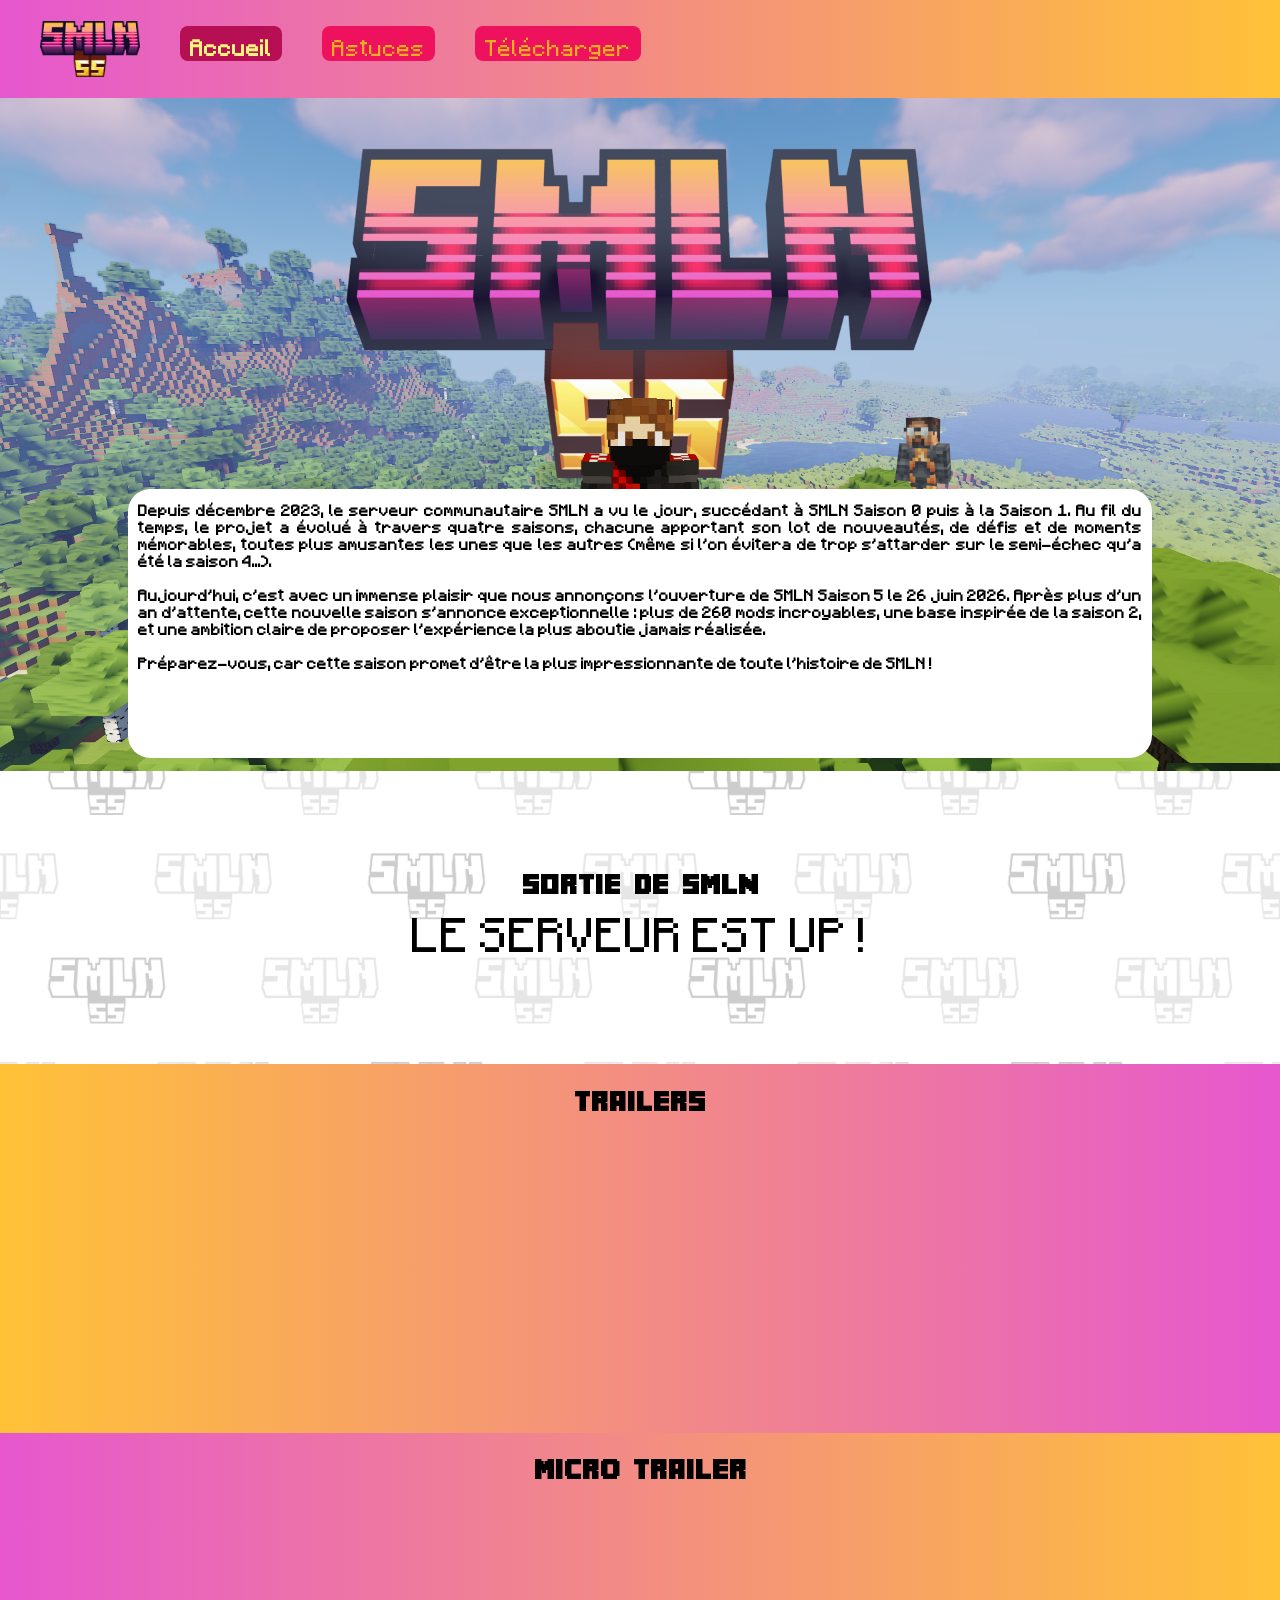
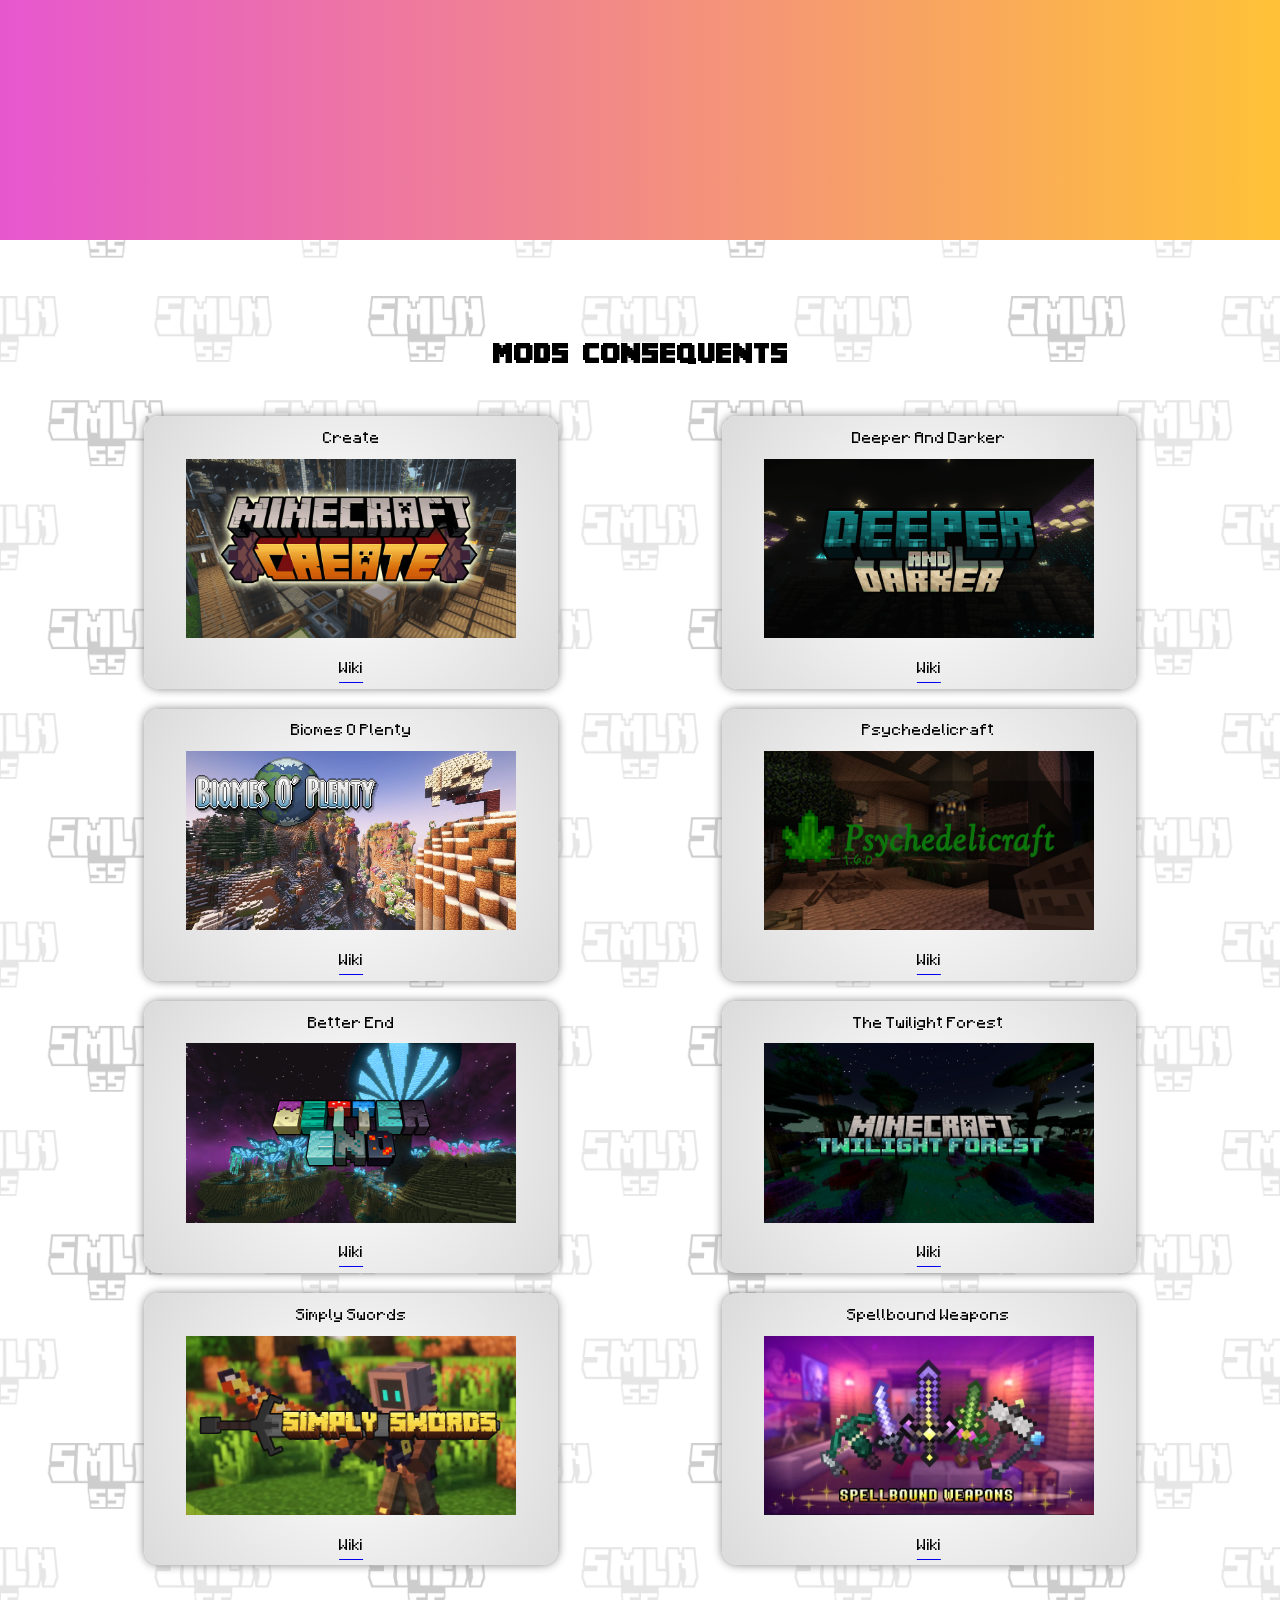
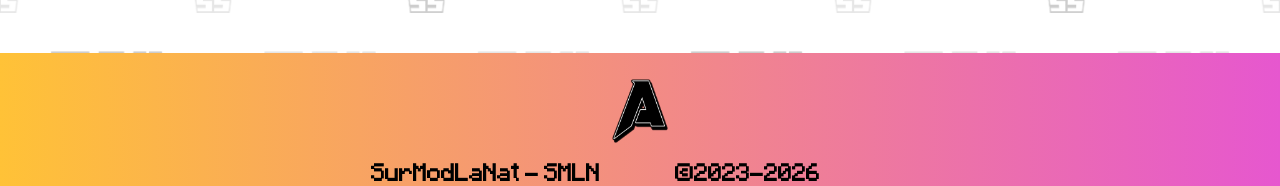
<file: index.html>
<!doctype html>
<html lang="en">
  <head>
    <meta charset="UTF-8" />
    <meta name="viewport" content="width=device-width, initial-scale=1.0" />
    <title>SMLN Saison 5</title>
    <link rel="stylesheet" href="style.css" />
    <link
      rel="apple-touch-icon"
      sizes="180x180"
      href="favicon/apple-touch-icon.png"
    />
    <link
      rel="icon"
      type="image/png"
      sizes="32x32"
      href="favicon/favicon-32x32.png"
    />
    <link
      rel="icon"
      type="image/png"
      sizes="16x16"
      href="favicon/favicon-16x16.png"
    />
    <link rel="manifest" href="favicon/site.webmanifest" />
  </head>
  <body>
    <nav class="menu-container">
      <input type="checkbox" aria-label="Toggle menu" />
      <span></span>
      <span></span>
      <span></span>
      <a href="index.html" class="menu-logo">
        <img src="images/logo.png" alt="SMLN" />
      </a>
      <div class="menu">
        <ul>
          <li>
            <a href="index.html" class="menu-a" id="open"> Accueil </a>
          </li>
          <li>
            <a href="astuces.html" class="menu-a"> Astuces </a>
          </li>
          <li>
            <a href="download.html" class="menu-a"> Télécharger </a>
          </li>
        </ul>
      </div>
    </nav>
    <div>
      <div id="image">
        <img src="images/screenshot.png" alt="SMLN" />
        <section id="middle-section">
          <p id="section-p">
            Depuis décembre 2023, le serveur communautaire SMLN a vu le jour,
            succédant à SMLN Saison 0 puis à la Saison 1. Au fil du temps, le projet
            a évolué à travers quatre saisons, chacune apportant son lot de
            nouveautés, de défis et de moments mémorables, toutes plus amusantes
            les unes que les autres (même si l’on évitera de trop s’attarder sur
            le semi-échec qu’a été la saison 4...).<br /><br />
            Aujourd’hui, c’est avec un immense plaisir que nous annonçons
            l’ouverture de SMLN Saison 5 le 26 juin 2026. Après plus d’un an
            d’attente, cette nouvelle saison s’annonce exceptionnelle : plus de
            260 mods incroyables, une base inspirée de la saison 2, et une
            ambition claire de proposer l’expérience la plus aboutie jamais
            réalisée.<br /><br />
            Préparez-vous, car cette saison promet d’être la plus
            impressionnante de toute l’histoire de SMLN !
          </p>
        </section>
      </div>
      <section>
        <p id="p">Sortie de SMLN</p>
        <p id="timer"></p>
      </section>
      <section id="section-trailer-1"><p id="h1">TRAILERS</p></section>
      <section id="section-trailer-1">
        <iframe 
          class="video-player-1"
          src="https://www.youtube.com/embed/phqjtlTmpck?si=VXYLkGzCsRCHQ8pr" 
          title="YouTube video player"
          frameborder="0"
          allow="
            accelerometer;
            autoplay;
            clipboard-write;
            encrypted-media;
            gyroscope;
            picture-in-picture;
            web-share;
          "
          referrerpolicy="strict-origin-when-cross-origin"
          allowfullscreen
        ></iframe>
        <iframe
          class="video-player-1"
          src="https://www.youtube.com/embed/zi3ByrIvIEU?si=Pbi6oGSlWsdrvHwd"
          title="YouTube video player"
          frameborder="0"
          allow="
            accelerometer;
            autoplay;
            clipboard-write;
            encrypted-media;
            gyroscope;
            picture-in-picture;
            web-share;
          "
          referrerpolicy="strict-origin-when-cross-origin"
          allowfullscreen
        ></iframe>
      </section>
      <section id="section-trailer-2"><p id="h1">MICRO TRAILER</p></section>
      <section id="section-trailer-2">
        <iframe class="video-player-2" src="https://www.youtube.com/embed/tZGKmcWpE2Y" frameborder="0"></iframe>
      </section>
      <section>
        <p id="p2">MODS CONSEQUENTS</p>
        <div class="parent">
          <div class="div1">
            <p class="divp">Create</p>
            <img class="divimg" src="images/1.png" /><a
              target="_blank"
              href="https://create.fandom.com/wiki/Create_Mod_Wiki"
              ><p class="divp">Wiki</p></a
            >
          </div>
          <div class="div2">
            <p class="divp">Deeper And Darker</p>
            <img class="divimg" src="images/2.png" /><a
              target="_blank"
              href="https://www.minecraft-guides.com/mod/deeper-and-darker/"
              ><p class="divp">Wiki</p></a
            >
          </div>
          <div class="div3">
            <p class="divp">Biomes O Plenty</p>
            <img class="divimg" src="images/3.jpg" /><a
              target="_blank"
              href="https://www.minecraft-guides.com/mod/biomes-o-plenty/"
              ><p class="divp">Wiki</p></a
            >
          </div>
          <div class="div4">
            <p class="divp">Psychedelicraft</p>
            <img class="divimg" src="images/4.png" /><a
              target="_blank"
              href="https://minecraft-psychedelicraft.fandom.com/wiki/Minecraft_Psychedelicraft_Wiki"
              ><p class="divp">Wiki</p></a
            >
          </div>
          <div class="div5">
            <p class="divp">Better End</p>
            <img class="divimg" src="images/5.png" /><a
              target="_blank"
              href="https://better-end-mod.fandom.com/wiki/Better_End_mod_Wiki"
              ><p class="divp">Wiki</p></a
            >
          </div>
          <div class="div6">
            <p class="divp">The Twilight Forest</p>
            <img class="divimg" src="images/6.png" /><a
              target="_blank"
              href="https://hexxit.fandom.com/wiki/Twilight_Forest"
              ><p class="divp">Wiki</p></a
            >
          </div>
          <div class="div7">
            <p class="divp">Simply Swords</p>
            <img class="divimg" src="images/7.png" /><a
              target="_blank"
              href="https://www.minecraft-guides.com/mod/simply-swords"
              ><p class="divp">Wiki</p></a
            >
          </div>
          <div class="div8">
            <p class="divp">Spellbound Weapons</p>
            <img class="divimg" src="images/8.png" /><a
              target="_blank"
              href="https://github.com/limesplatus/Spellbound-Weapons/wiki"
              ><p class="divp">Wiki</p></a
            >
          </div>
        </div>
        </br></br></br></br>
      </section>
      <section id="footer">
        <a target="_blank" href="https://discordapp.com/users/796791358878253088"><img id="img-footer" src="images/aliro.png"/></a>
        <h2>SurModLaNat - SMLN               ©2023-2026                  </h1>
      </section>
    </div>
  </body>
  <script src="script.js"></script>
</html>
</file>
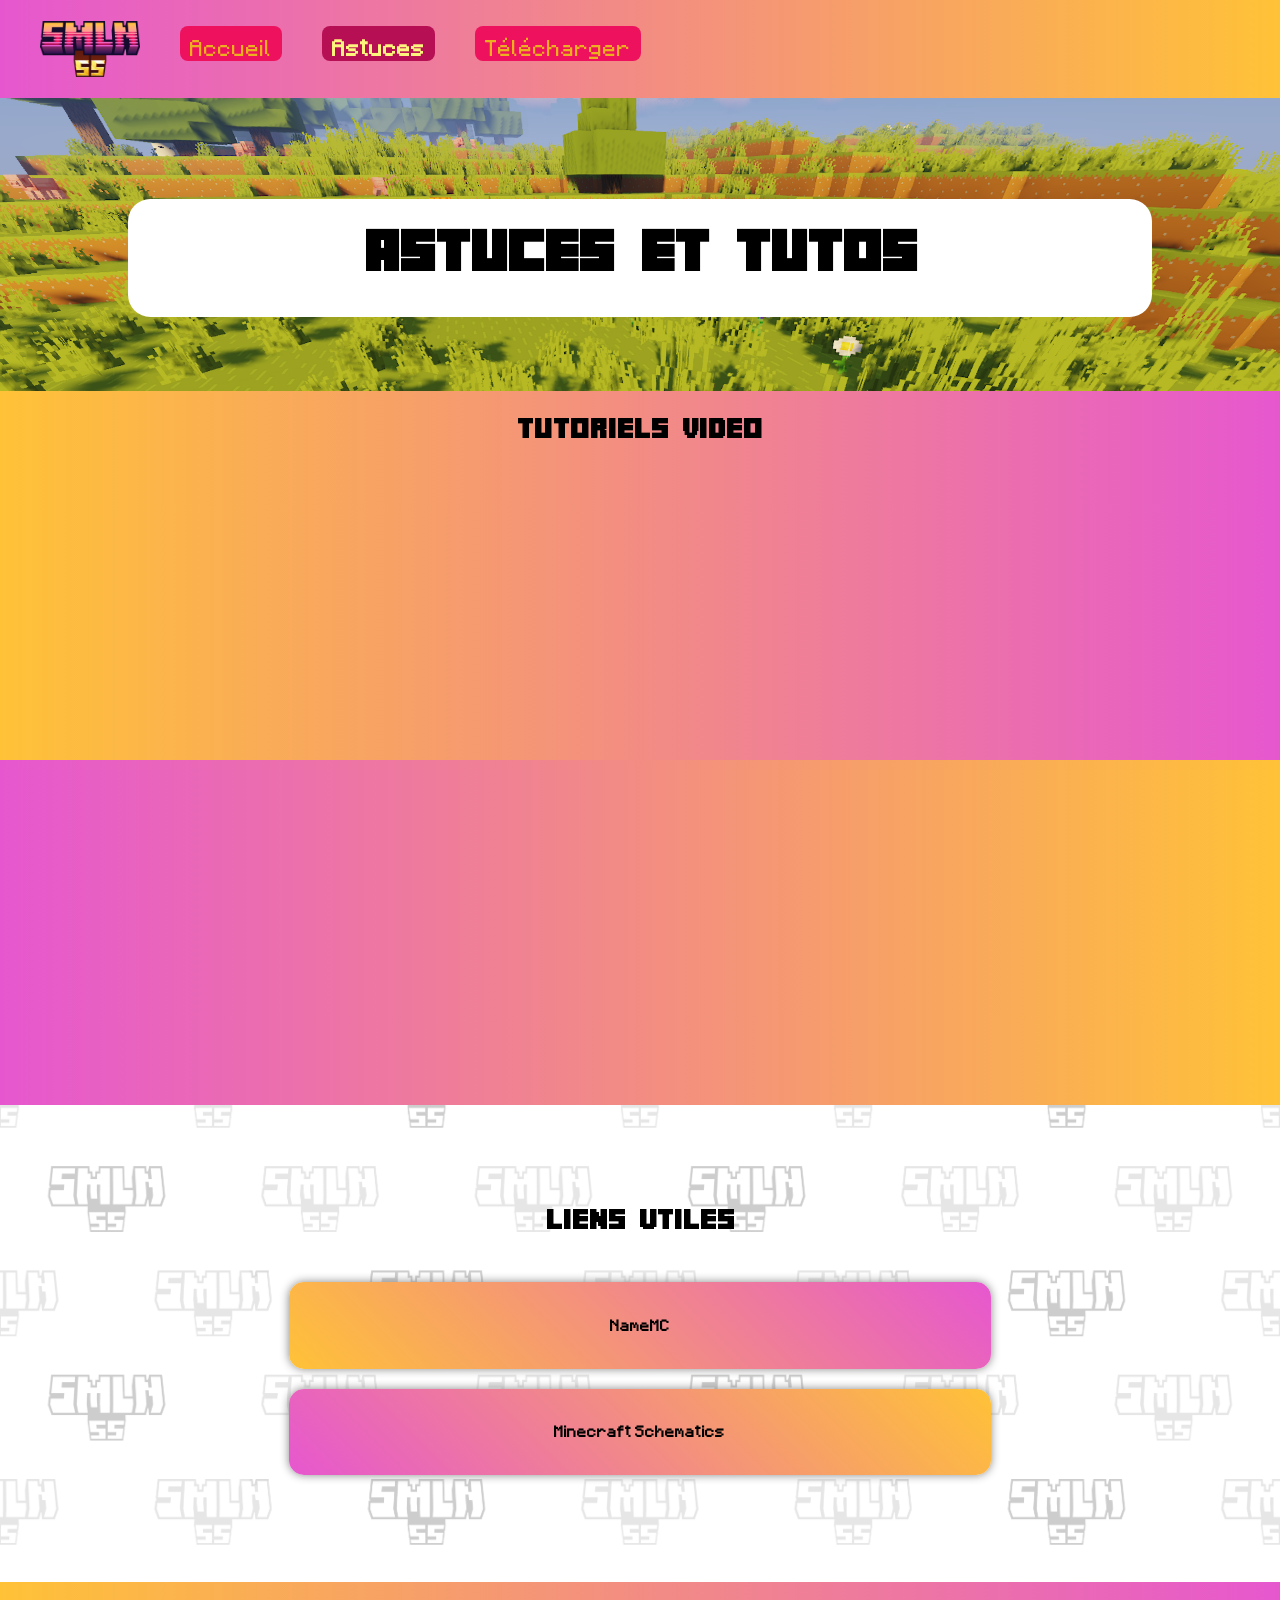
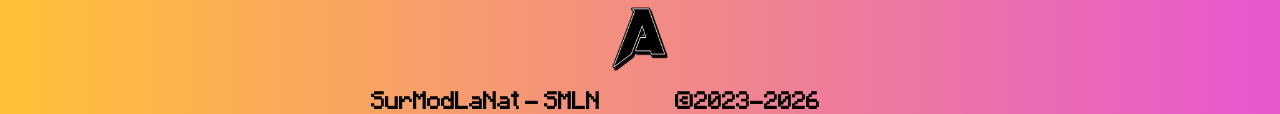
<file: astuces.html>
<!doctype html>
<html lang="en">
  <head>
    <meta charset="UTF-8" />
    <meta name="viewport" content="width=device-width, initial-scale=1.0" />
    <title>SMLN Saison 5</title>
    <link rel="stylesheet" href="style.css" />
    <link
      rel="apple-touch-icon"
      sizes="180x180"
      href="favicon/apple-touch-icon.png"
    />
    <link
      rel="icon"
      type="image/png"
      sizes="32x32"
      href="favicon/favicon-32x32.png"
    />
    <link
      rel="icon"
      type="image/png"
      sizes="16x16"
      href="favicon/favicon-16x16.png"
    />
    <link rel="manifest" href="favicon/site.webmanifest" />
  </head>
  <body>
    <nav class="menu-container">
      <input type="checkbox" aria-label="Toggle menu" />
      <span></span>
      <span></span>
      <span></span>
      <a href="index.html" class="menu-logo">
        <img src="images/logo.png" alt="SMLN" />
      </a>
      <div class="menu">
        <ul>
          <li>
            <a href="index.html" class="menu-a"> Accueil </a>
          </li>
          <li>
            <a href="astuces.html" class="menu-a" id="open"> Astuces </a>
          </li>
          <li>
            <a href="download.html" class="menu-a"> Télécharger </a>
          </li>
        </ul>
      </div>
    </nav>
    <div>
      <div id="image2">
        <img src="images/banner1.png" alt="SMLN" />
        <section id="middle-section2">
          <p id="section-p2">
            Astuces et tutos
          </p>
        </section>
      </div>
      <section id="section-trailer-1"><p id="h1">Tutoriels Video</p></section>
      <section id="section-trailer-1">
        <iframe 
          class="video-player-1"
          src="https://www.youtube.com/embed/DeBwj00UJJg?si=NJHgKZks7J9eIk4Q" 
          title="YouTube video player"
          frameborder="0"
          allow="
            accelerometer;
            autoplay;
            clipboard-write;
            encrypted-media;
            gyroscope;
            picture-in-picture;
            web-share;
          "
          referrerpolicy="strict-origin-when-cross-origin"
          allowfullscreen
        ></iframe>
        <iframe
          class="video-player-1"
          src="https://www.youtube.com/embed/9iROfixhkKo?si=wj8Z9fmwse7E7H7Y"
          title="YouTube video player"
          frameborder="0"
          allow="
            accelerometer;
            autoplay;
            clipboard-write;
            encrypted-media;
            gyroscope;
            picture-in-picture;
            web-share;
          "
          referrerpolicy="strict-origin-when-cross-origin"
          allowfullscreen
        ></iframe>
      </section>
      <section id="section-trailer-2"><p id="h1"> </p></section>
      <section id="section-trailer-2">
        <iframe 
          class="video-player-1"
          src="https://www.youtube.com/embed/w-KBzrTiTOs?si=uqSrS4_4bPlmLxjT" 
          title="YouTube video player"
          frameborder="0"
          allow="
            accelerometer;
            autoplay;
            clipboard-write;
            encrypted-media;
            gyroscope;
            picture-in-picture;
            web-share;
          "
          referrerpolicy="strict-origin-when-cross-origin"
          allowfullscreen
        ></iframe>
        <iframe
          class="video-player-1"
          src="https://www.youtube.com/embed/HFsPObQWBUQ?si=FfKLZ72zaovGLwPU"
          title="YouTube video player"
          frameborder="0"
          allow="
            accelerometer;
            autoplay;
            clipboard-write;
            encrypted-media;
            gyroscope;
            picture-in-picture;
            web-share;
          "
          referrerpolicy="strict-origin-when-cross-origin"
          allowfullscreen
        ></iframe>
      </section>
      <p id="p2">Liens Utiles</p>
      <div class="parentb">
        <a class="div0b" href="https://fr.namemc.com" target="_blank">
          <br />
          <p class="divp"><b>NameMC</b></p>
          <br />
        </a>
        <a class="div1b" href="https://www.minecraft-schematics.com" target="_blank">
          <br />
          <p class="divp"><b>Minecraft Schematics</b></p>
          <br />
        </a>
      </div>

      <section id="footer">
        <a target="_blank" href="https://discordapp.com/users/796791358878253088"><img id="img-footer" src="images/aliro.png" /></a>
        <h2>SurModLaNat - SMLN               ©2023-2026                  </h1>
      </section>
    </div>
  </body>
  <script src="script.js"></script>
</html>
</file>
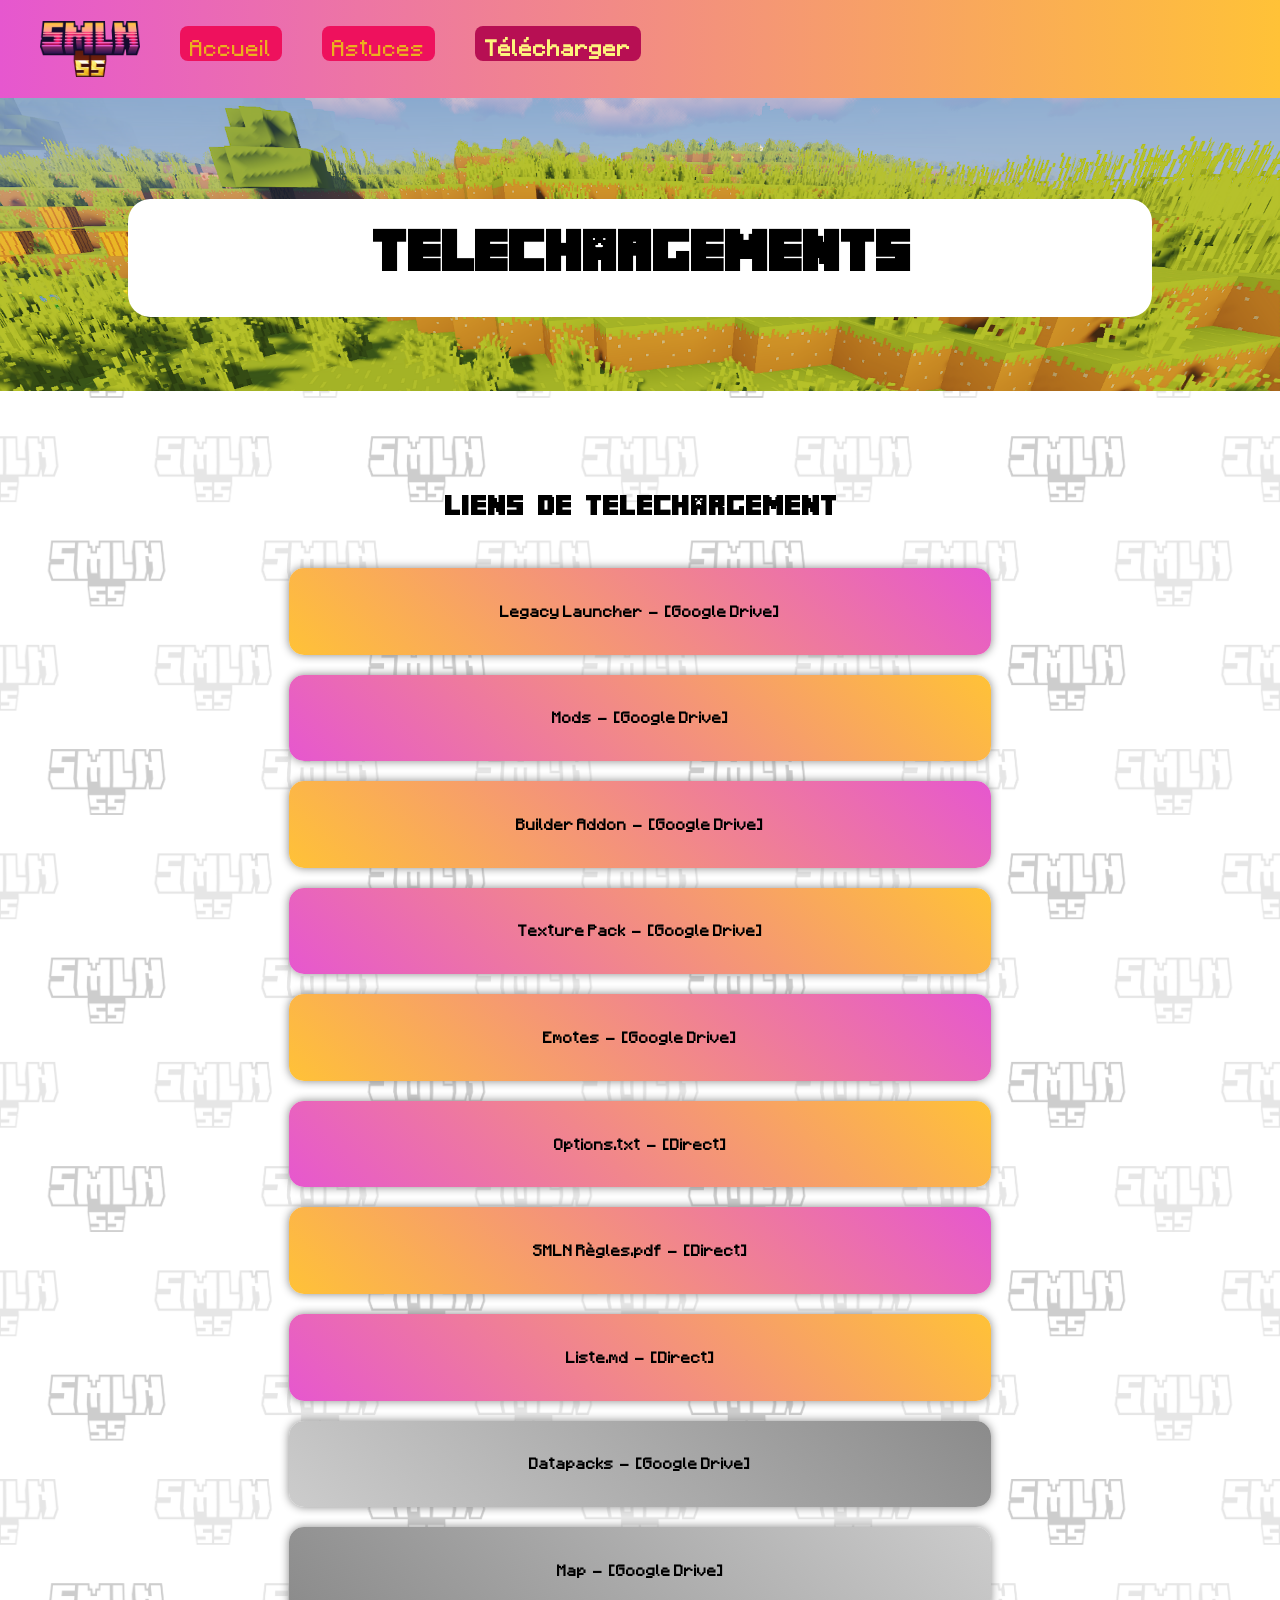
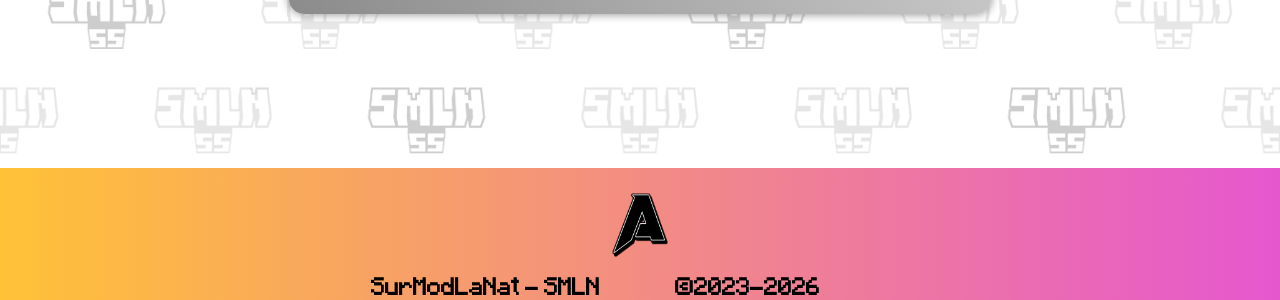
<file: download.html>
<!doctype html>
<html lang="en">
  <head>
    <meta charset="UTF-8" />
    <meta name="viewport" content="width=device-width, initial-scale=1.0" />
    <title>SMLN Saison 5</title>
    <link rel="stylesheet" href="style.css" />
    <link
      rel="apple-touch-icon"
      sizes="180x180"
      href="favicon/apple-touch-icon.png"
    />
    <link
      rel="icon"
      type="image/png"
      sizes="32x32"
      href="favicon/favicon-32x32.png"
    />
    <link
      rel="icon"
      type="image/png"
      sizes="16x16"
      href="favicon/favicon-16x16.png"
    />
    <link rel="manifest" href="favicon/site.webmanifest" />
  </head>
  <body>
    <nav class="menu-container">
      <input type="checkbox" aria-label="Toggle menu" />
      <span></span>
      <span></span>
      <span></span>
      <a href="index.html" class="menu-logo">
        <img src="images/logo.png" alt="SMLN" />
      </a>
      <div class="menu">
        <ul>
          <li>
            <a href="index.html" class="menu-a"> Accueil </a>
          </li>
          <li>
            <a href="astuces.html" class="menu-a"> Astuces </a>
          </li>
          <li>
            <a href="download.html" class="menu-a" id="open"> Télécharger </a>
          </li>
        </ul>
      </div>
    </nav>
    <div>
      <div id="image2">
        <img src="images/banner3.png" alt="SMLN" />
        <section id="middle-section2">
          <p id="section-p2">
            Telechargements
          </p>
        </section>
      </div>

      <p id="p2">Liens de telechargement</p>
      <div class="parenta">
        <a class="div0a" href="https://drive.google.com/file/d/11ERkw1u54B0h-5xQuLrIxzHEKuL8RbYk/view?usp=sharing" target="_blank">
          <br />
          <p class="divp"><b>Legacy Launcher  -  [Google Drive]</b></p>
          <br />
        </a>
        <a class="div1a" href="https://drive.google.com/file/d/1EFTAtp43LgnC4eh7_5Obf_yaCtC4lgNp/view?usp=sharing" target="_blank">
          <br />
          <p class="divp"><b>Mods  -  [Google Drive]</b></p>
          <br />
        </a>
        <a class="div2a" href="https://drive.google.com/file/d/1wH0dL_ZYTo7owtOFZXD6-m_SLLdwfnc1/view?usp=sharing" target="_blank">
          <br />
          <p class="divp"><b>Builder Addon  -  [Google Drive]</b></p>
          <br />
        </a>
        <a class="div3a" href="https://drive.google.com/file/d/19Ll2mRcGdkQccJYB0iorZM0lVQCyiaq9/view?usp=sharing" target="_blank">
          <br />
          <p class="divp"><b>Texture Pack  -  [Google Drive]</b></p>
          <br />
        </a>
        <a class="div4a" href="https://drive.google.com/file/d/19r9hU3tZ3FEH3sjx8QcR8dIt6-HTpDHS/view?usp=sharing" target="_blank">
          <br />
          <p class="divp"><b>Emotes  -  [Google Drive]</b></p>
          <br />
        </a>
        <a class="div5a" href="download/options.txt" download="">
          <br />
          <p class="divp"><b>Options.txt  -  [Direct]</b></p>
          <br />
        </a>
        <a class="div6a" href="download/SMLN Règles.pdf" download="">
          <br />
          <p class="divp"><b>SMLN Règles.pdf  -  [Direct]</b></p>
          <br />
        </a>
        <a class="div7a" href="download/Liste.md" download="">
          <br />
          <p class="divp"><b>Liste.md  -  [Direct]</b></p>
          <br />
        </a>
        <a class="div8a" href="404.html">
          <br />
          <p class="divp"><b>Datapacks  -  [Google Drive]</b></p>
          <br />
        </a>
        <a class="div9a" href="404.html">
          <br />
          <p class="divp"><b>Map  -  [Google Drive]</b></p>
          <br />
        </a>
      </div>
      <br /><br /><br /><br /><br /><br /><br />
      
      



      <section id="footer">
        <a target="_blank" href="https://discordapp.com/users/796791358878253088"><img id="img-footer" src="images/aliro.png" /></a>
        <h2>SurModLaNat - SMLN               ©2023-2026                  </h1>
      </section>
    </div>
  </body>
  <script src="script.js"></script>
</html>
</file>
<file: style.css>
@font-face {
  font-family: "Minecraftia";
  src: url(fonts/Minecraftia-Regular.ttf);
}

@font-face {
  font-family: "Minecrafter";
  src: url(fonts/Minecrafter.Reg.ttf);
}

body {
  overflow-x: hidden;
  font-family: Minecraftia;
  margin: 0;
  background-image: url(images/background.png);
  background-size: 50%;
  background-repeat: repeat;
}

.menu-container {
  position: relative;
  display: flex;
  align-items: center;
  background: #e657cf;
  background: linear-gradient(
    90deg,
    rgba(230, 87, 207, 1) 0%,
    rgba(255, 194, 55, 1) 100%
  );
  color: #ecaf1f;
  padding: 20px;
  z-index: 1;
  -webkit-user-select: none;
  user-select: none;
  box-sizing: border-box;
}

.menu-logo {
  line-height: 0;
  margin: 0 20px;
}

.menu-logo img {
  max-height: 60px;
  max-width: 100px;
  flex-shrink: 0;
}

.menu-a {
  text-decoration: none;
  color: #ecaf1f;
  transition: color 0.3s ease;
  background-color: #ee115d;
  padding: 10px;
  padding-bottom: 0px;
  border-radius: 8px;
  font-family: Minecraftia;
  font-size: 18px;
  width: 100px;
}

.menu-a:hover {
  color: #fdf47d;
  background-color: #b70f53;
  transform: scale(1.2);
  transition: 0.5s;
  font-weight: 1000;
}

#open {
  color: #fdf47d;
  background-color: #b70f53;
  transform: scale(1.2);
  transition: 0.5s;
  font-weight: 1000;
}

.menu-container input {
  display: block;
  width: 35px;
  height: 25px;
  margin: 0;
  position: absolute;
  cursor: pointer;
  opacity: 0; /* hide this */
  z-index: 2; /* and place it over the hamburger */
  -webkit-touch-callout: none;
}

/* Burger menu */
.menu-container span {
  display: block;
  width: 33px;
  height: 4px;
  margin-bottom: 5px;
  position: relative;
  background: #150b2d;
  border-radius: 3px;
  z-index: 1;
  transform-origin: 4px 0px;
  transition:
    transform 0.5s cubic-bezier(0.77, 0.2, 0.05, 1),
    background 0.5s cubic-bezier(0.77, 0.2, 0.05, 1),
    opacity 0.55s ease;
}

.menu-container span:first-child {
  transform-origin: 0% 0%;
}

.menu-container span:nth-child(3) {
  transform-origin: 0% 100%;
}

.menu-container input:checked ~ span {
  opacity: 1;
  transform: rotate(45deg) translate(3px, -1px);
  background: #150b2d;
}

.menu-container input:checked ~ span:nth-child(4) {
  opacity: 0;
  transform: rotate(0deg) scale(0.2, 0.2);
}

.menu-container input:checked ~ span:nth-child(3) {
  transform: rotate(-45deg) translate(-5px, 11px);
}

.menu ul {
  list-style: none;
}

.menu li {
  padding: 10px 0;
}

/* mobile styles */
@media only screen and (max-width: 767px) {
  .menu-container {
    flex-direction: column;
    align-items: flex-end;
  }

  .menu-logo {
    position: absolute;
    left: 0;
    top: 50%;
    transform: translateY(-50%);
  }

  .menu-logo img {
    max-height: 30px;
  }

  .menu {
    position: absolute;
    box-sizing: border-box;
    width: 300px;
    right: -300px;
    top: 0;
    margin: -20px;
    padding: 15px 10px 10px;
    background: #ecaf1f;
    -webkit-font-smoothing: antialiased;
    /* to stop flickering of text in safari */
    transform-origin: 0% 0%;
    transform: translateX(0%);
    transition: transform 0.5s cubic-bezier(0.77, 0.2, 0.05, 1);
    border-radius: 10px;
  }

  .menu-container input:checked ~ .menu {
    transform: translateX(-100%);
  }
}

/* desktop styles */
@media only screen and (min-width: 768px) {
  .menu-container {
    width: 100%;
  }

  .menu-container a {
    color: #ecaf1f;
  }

  .menu-container input {
    display: none;
  }

  /* Burger menu */
  .menu-container span {
    display: none;
  }

  .menu {
    position: relative;
    width: 100%;
    display: flex;
    justify-content: space-between;
  }

  .menu ul {
    display: flex;
    padding: 0;
  }

  .menu li {
    padding: 0 20px;
  }

  #middle-section {
    border-radius: 1.4em;
  }

  #middle-section2 {
    border-radius: 1.4em;
  }
}
/*NAV BAR ------------------------------------------------------------------ */

#image {
  position: relative;
}

#image img {
  width: 100%;
  display: block;
}

#middle-section {
  width: 80%;
  height: 40%;
  margin-top: -22%;
  margin-left: 10%;
  background-color: white;
  position: absolute;
}

#image2 {
  position: relative;
}

#image2 img {
  width: 100%;
  display: block;
}

#middle-section2 {
  width: 80%;
  height: 40%;
  margin-top: -15%;
  margin-left: 10%;
  background-color: white;
  position: absolute;
}

#section-p {
  font-size: 1vw;
  font-family: Minecraftia;
  font-weight: 1000;
  padding-left: 1%;
  padding-right: 1%;
  text-align: justify;
}

#section-p2 {
  margin-top: 3%;
  font-size: 4vw;
  font-family: Minecrafter;
  font-weight: 1000;
  padding-left: 1%;
  padding-right: 1%;
  text-align: center;
}

#p {
  font-family: Minecrafter;
  text-align: center;
  font-size: 2vw;
  margin-bottom: 1%;
  margin-top: 8%;
}

#p2 {
  font-family: Minecrafter;
  text-align: center;
  font-size: 2vw;
  margin-bottom: 4%;
  margin-top: 8%;
}

#timer {
  font-family: Minecraftia;
  text-align: center;
  font-size: 3vw;
  margin-top: 0px;
  margin-bottom: 8%;
}

.video-player-1 {
  width: 30%;
  height: 17vw;
  margin-right: auto;
  margin-left: auto;
  margin-top: 0%;
  margin-bottom: 5%;
}
.video-player-2 {
  width: 11%;
  height: 20vw;
  margin-right: auto;
  margin-left: auto;
  margin-top: 0%;
  margin-bottom: 5%;
}
#section-trailer-1 {
  align-items: space-around;
  position: relative;
  background: #e657cf;
  background: linear-gradient(
    270deg,
    rgba(230, 87, 207, 1) 0%,
    rgba(255, 194, 55, 1) 100%
  );
  display: flex;
  justify-content: center;
  align-items: center;
}

#section-trailer-2 {
  align-items: space-around;
  position: relative;
  background: #e657cf;
  background: linear-gradient(
    90deg,
    rgba(230, 87, 207, 1) 0%,
    rgba(255, 194, 55, 1) 100%
  );
  display: flex;
  justify-content: center;
  align-items: center;
}

#h1 {
  font-family: Minecrafter;
  margin-bottom: 3%;
  font-size: 2vw;
}

h1 {
  margin-bottom: 3%;
  font-size: 1.5vw;
}
h2 {
  margin-bottom: 3%;
  font-size: 1.5vw;
  margin-bottom: 0%;
  text-align: center;
}

.parent {
  display: grid;
  grid-template-columns: repeat(9, 1fr);
  grid-template-rows: repeat(16, 1.2fr);
  gap: 20px;
}

.div1 {
  grid-column: span 3 / span 3;
  grid-row: span 4 / span 4;
  grid-column-start: 2;
  background: #ffffff;
  background: radial-gradient(
    circle,
    rgba(255, 255, 255, 1) 0%,
    rgba(219, 219, 219, 1) 100%
  );
  -webkit-box-shadow: 0px 0px 10px 0px #878787;
  box-shadow: 0px 0px 10px 0px #878787;
  border-radius: 15px;
  text-decoration: none;
}

.div2 {
  grid-column: span 3 / span 3;
  grid-row: span 4 / span 4;
  grid-column-start: 6;
  background: #ffffff;
  background: radial-gradient(
    circle,
    rgba(255, 255, 255, 1) 0%,
    rgba(219, 219, 219, 1) 100%
  );
  -webkit-box-shadow: 0px 0px 10px 0px #878787;
  box-shadow: 0px 0px 10px 0px #878787;
  border-radius: 15px;
  text-decoration: none;
}

.div3 {
  grid-column: span 3 / span 3;
  grid-row: span 4 / span 4;
  grid-column-start: 2;
  grid-row-start: 5;
  background: #ffffff;
  background: radial-gradient(
    circle,
    rgba(255, 255, 255, 1) 0%,
    rgba(219, 219, 219, 1) 100%
  );
  -webkit-box-shadow: 0px 0px 10px 0px #878787;
  box-shadow: 0px 0px 10px 0px #878787;
  border-radius: 15px;
  text-decoration: none;
}

.div4 {
  grid-column: span 3 / span 3;
  grid-row: span 4 / span 4;
  grid-column-start: 6;
  grid-row-start: 5;
  background: #ffffff;
  background: radial-gradient(
    circle,
    rgba(255, 255, 255, 1) 0%,
    rgba(219, 219, 219, 1) 100%
  );
  -webkit-box-shadow: 0px 0px 10px 0px #878787;
  box-shadow: 0px 0px 10px 0px #878787;
  border-radius: 15px;
  text-decoration: none;
}

.div5 {
  grid-column: span 3 / span 3;
  grid-row: span 4 / span 4;
  grid-column-start: 2;
  grid-row-start: 9;
  background: #ffffff;
  background: radial-gradient(
    circle,
    rgba(255, 255, 255, 1) 0%,
    rgba(219, 219, 219, 1) 100%
  );
  -webkit-box-shadow: 0px 0px 10px 0px #878787;
  box-shadow: 0px 0px 10px 0px #878787;
  border-radius: 15px;
  text-decoration: none;
}

.div6 {
  grid-column: span 3 / span 3;
  grid-row: span 4 / span 4;
  grid-column-start: 6;
  grid-row-start: 9;
  background: #ffffff;
  background: radial-gradient(
    circle,
    rgba(255, 255, 255, 1) 0%,
    rgba(219, 219, 219, 1) 100%
  );
  -webkit-box-shadow: 0px 0px 10px 0px #878787;
  box-shadow: 0px 0px 10px 0px #878787;
  border-radius: 15px;
  text-decoration: none;
}

.div7 {
  grid-column: span 3 / span 3;
  grid-row: span 4 / span 4;
  grid-column-start: 2;
  grid-row-start: 13;
  background: #ffffff;
  background: radial-gradient(
    circle,
    rgba(255, 255, 255, 1) 0%,
    rgba(219, 219, 219, 1) 100%
  );
  -webkit-box-shadow: 0px 0px 10px 0px #878787;
  box-shadow: 0px 0px 10px 0px #878787;
  border-radius: 15px;
  text-decoration: none;
}

.div8 {
  grid-column: span 3 / span 3;
  grid-row: span 4 / span 4;
  grid-column-start: 6;
  grid-row-start: 13;
  background: #ffffff;
  background: radial-gradient(
    circle,
    rgba(255, 255, 255, 1) 0%,
    rgba(219, 219, 219, 1) 100%
  );
  -webkit-box-shadow: 0px 0px 10px 0px #878787;
  box-shadow: 0px 0px 10px 0px #878787;
  border-radius: 15px;
  text-decoration: none;
}

.divp {
  text-align: center;
  font-size: 1vw;
  text-decoration: none;
  color: black;
  text-decoration: none;
}

.divimg {
  display: flex;
  margin-left: auto;
  margin-right: auto;
  margin-bottom: 5%;
  height: 14vw;
  width: 80%;
}

#footer {
  align-items: space-around;
  position: relative;
  background: #e657cf;
  background: linear-gradient(
    270deg,
    rgba(230, 87, 207, 1) 0%,
    rgba(255, 194, 55, 1) 100%
  );
}

#img-footer {
  padding-top: 2%;
  display: flex;
  margin-left: auto;
  margin-right: auto;
  height: 5vw;
}

.parenta {
  display: grid;
  grid-template-columns: repeat(9, 1fr);
  grid-template-rows: repeat(20, 1.2fr);
  gap: 20px;
}

.div0a {
  grid-column: span 5 / span 5;
  grid-row: span 2 / span 2;
  grid-column-start: 3;
  background: #E657CF;
  background: linear-gradient(225deg,rgba(230, 87, 207, 1) 0%, rgba(255, 194, 55, 1) 100%);
  -webkit-box-shadow: 0px 0px 10px 0px #878787;
  box-shadow: 0px 0px 10px 0px #878787;
  border-radius: 15px;
  text-decoration: none;
}

.div1a {
  grid-column: span 5 / span 5;
  grid-row: span 2 / span 2;
  grid-column-start: 3;
  grid-row-start: 3;
  background: #E657CF;
  background: linear-gradient(45deg,rgba(230, 87, 207, 1) 0%, rgba(255, 194, 55, 1) 100%);
  -webkit-box-shadow: 0px 0px 10px 0px #878787;
  box-shadow: 0px 0px 10px 0px #878787;
  border-radius: 15px;
  text-decoration: none;
}

.div2a {
  grid-column: span 5 / span 5;
  grid-row: span 2 / span 2;
  grid-column-start: 3;
  grid-row-start: 5;
  background: #E657CF;
  background: linear-gradient(225deg, rgba(230, 87, 207, 1) 0%, rgba(255, 194, 55, 1) 100%);
  -webkit-box-shadow: 0px 0px 10px 0px #878787;
  box-shadow: 0px 0px 10px 0px #878787;
  border-radius: 15px;
  text-decoration: none;
}

.div3a {
  grid-column: span 5 / span 5;
  grid-row: span 2 / span 2;
  grid-column-start: 3;
  grid-row-start: 7;
  background: #E657CF;
  background: linear-gradient(45deg,rgba(230, 87, 207, 1) 0%, rgba(255, 194, 55, 1) 100%);
  -webkit-box-shadow: 0px 0px 10px 0px #878787;
  box-shadow: 0px 0px 10px 0px #878787;
  border-radius: 15px;
  text-decoration: none;
}

.div4a {
  grid-column: span 5 / span 5;
  grid-row: span 2 / span 2;
  grid-column-start: 3;
  grid-row-start: 9;
  background: #E657CF;
  background: linear-gradient(225deg,rgba(230, 87, 207, 1) 0%, rgba(255, 194, 55, 1) 100%);
  -webkit-box-shadow: 0px 0px 10px 0px #878787;
  box-shadow: 0px 0px 10px 0px #878787;
  border-radius: 15px;
  text-decoration: none;
}

.div5a {
  grid-column: span 5 / span 5;
  grid-row: span 2 / span 2;
  grid-column-start: 3;
  grid-row-start: 11;
  background: #E657CF;
  background: linear-gradient(45deg,rgba(230, 87, 207, 1) 0%, rgba(255, 194, 55, 1) 100%);
  -webkit-box-shadow: 0px 0px 10px 0px #878787;
  box-shadow: 0px 0px 10px 0px #878787;
  border-radius: 15px;
  text-decoration: none;
}

.div6a {
  grid-column: span 5 / span 5;
  grid-row: span 2 / span 2;
  grid-column-start: 3;
  grid-row-start: 13;
  background: #E657CF;
  background: linear-gradient(225deg,rgba(230, 87, 207, 1) 0%, rgba(255, 194, 55, 1) 100%);
  -webkit-box-shadow: 0px 0px 10px 0px #878787;
  box-shadow: 0px 0px 10px 0px #878787;
  border-radius: 15px;
  text-decoration: none;
}

.div7a {
  grid-column: span 5 / span 5;
  grid-row: span 2 / span 2;
  grid-column-start: 3;
  grid-row-start: 15;
  background: #E657CF;
  background: linear-gradient(45deg,rgba(230, 87, 207, 1) 0%, rgba(255, 194, 55, 1) 100%);
  -webkit-box-shadow: 0px 0px 10px 0px #878787;
  box-shadow: 0px 0px 10px 0px #878787;
  border-radius: 15px;
  text-decoration: none;
}

.div8a {
  grid-column: span 5 / span 5;
  grid-row: span 2 / span 2;
  grid-column-start: 3;
  grid-row-start: 17;
  background: #8B8B8B;
  background: linear-gradient(225deg, rgba(139, 139, 139, 1) 0%, rgba(204, 204, 204, 1) 100%);
  -webkit-box-shadow: 0px 0px 10px 0px #878787;
  box-shadow: 0px 0px 10px 0px #878787;
  border-radius: 15px;
  text-decoration: none;
}

.div9a {
  grid-column: span 5 / span 5;
  grid-row: span 2 / span 2;
  grid-column-start: 3;
  grid-row-start: 19;
  background: #8B8B8B;
  background: linear-gradient(45deg, rgba(139, 139, 139, 1) 0%, rgba(204, 204, 204, 1) 100%);
  -webkit-box-shadow: 0px 0px 10px 0px #878787;
  box-shadow: 0px 0px 10px 0px #878787;
  border-radius: 15px;
  text-decoration: none;
}

#back-button{
  text-decoration: none;
  color: #ecaf1f;
  transition: color 0.3s ease;
  background-color: #ee115d;
  padding: 10px;
  padding-bottom: 0px;
  margin-right: auto;
  margin-left: auto;
  border-radius: 8px;
  border: 0px;
  font-family: Minecraftia;
  font-size: 18px;
  width: 300px;
  height: 100px;
}

.center {
  display: flex;
  justify-content: center;
}

#back-button:hover {
  color: #fdf47d;
  background-color: #b70f53;
  transform: scale(1.2);
  transition: 0.5s;
  font-weight: 1000;
}

.divp404 {
  text-align: center;
  font-size: 2vw;
  text-decoration: none;
  color: black;
  text-decoration: none;
}

.parentb {
  display: grid;
  grid-template-columns: repeat(9, 1fr);
  grid-template-rows: repeat(6, 1.2fr);
  gap: 20px;
}

.div0b {
  grid-column: span 5 / span 5;
  grid-row: span 2 / span 2;
  grid-column-start: 3;
  background: #E657CF;
  background: linear-gradient(225deg,rgba(230, 87, 207, 1) 0%, rgba(255, 194, 55, 1) 100%);
  -webkit-box-shadow: 0px 0px 10px 0px #878787;
  box-shadow: 0px 0px 10px 0px #878787;
  border-radius: 15px;
  text-decoration: none;
}

.div1b {
  grid-column: span 5 / span 5;
  grid-row: span 2 / span 2;
  grid-column-start: 3;
  grid-row-start: 3;
  background: #E657CF;
  background: linear-gradient(45deg,rgba(230, 87, 207, 1) 0%, rgba(255, 194, 55, 1) 100%);
  -webkit-box-shadow: 0px 0px 10px 0px #878787;
  box-shadow: 0px 0px 10px 0px #878787;
  border-radius: 15px;
  text-decoration: none;
}

.div2b {
  grid-column: span 5 / span 5;
  grid-row: span 2 / span 2;
  grid-column-start: 3;
  grid-row-start: 5;
  background: #E657CF;
  background: linear-gradient(225deg, rgba(230, 87, 207, 1) 0%, rgba(255, 194, 55, 1) 100%);
  -webkit-box-shadow: 0px 0px 10px 0px #878787;
  box-shadow: 0px 0px 10px 0px #878787;
  border-radius: 15px;
  text-decoration: none;
}
</file>
